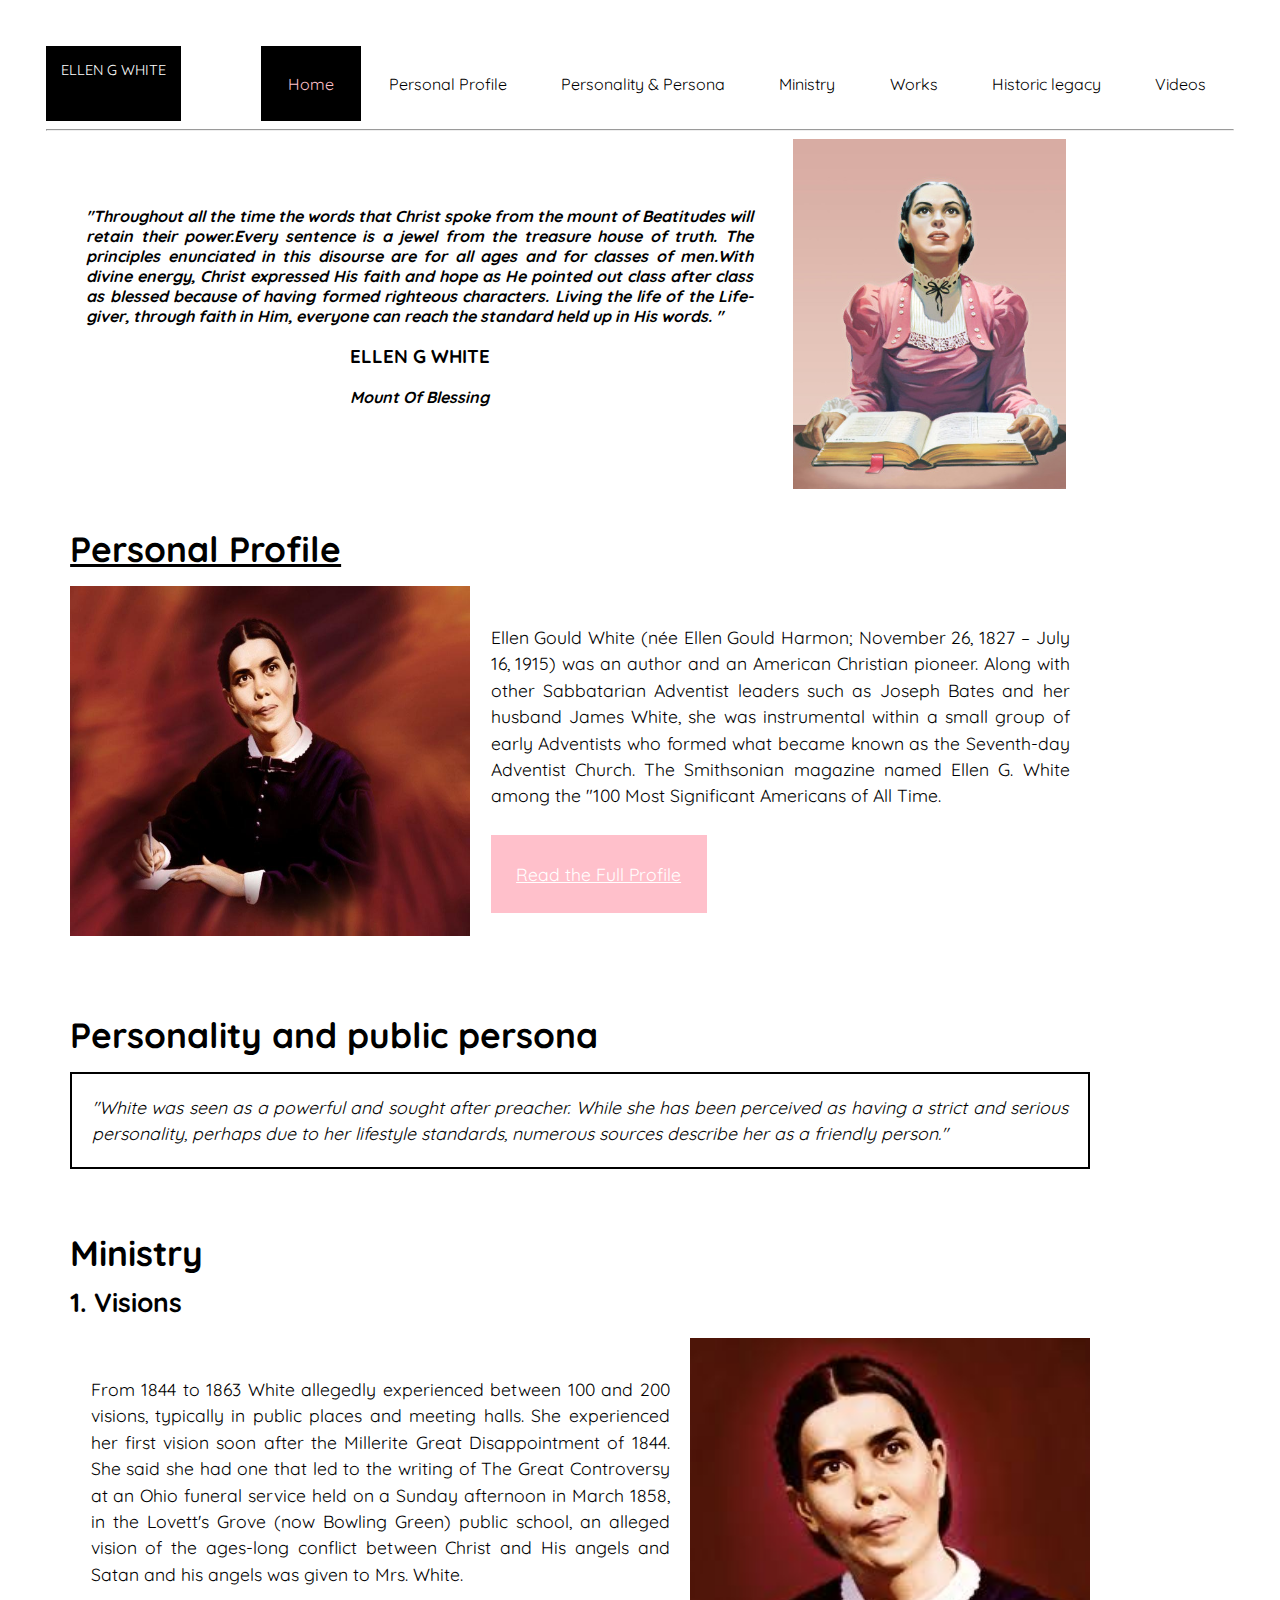
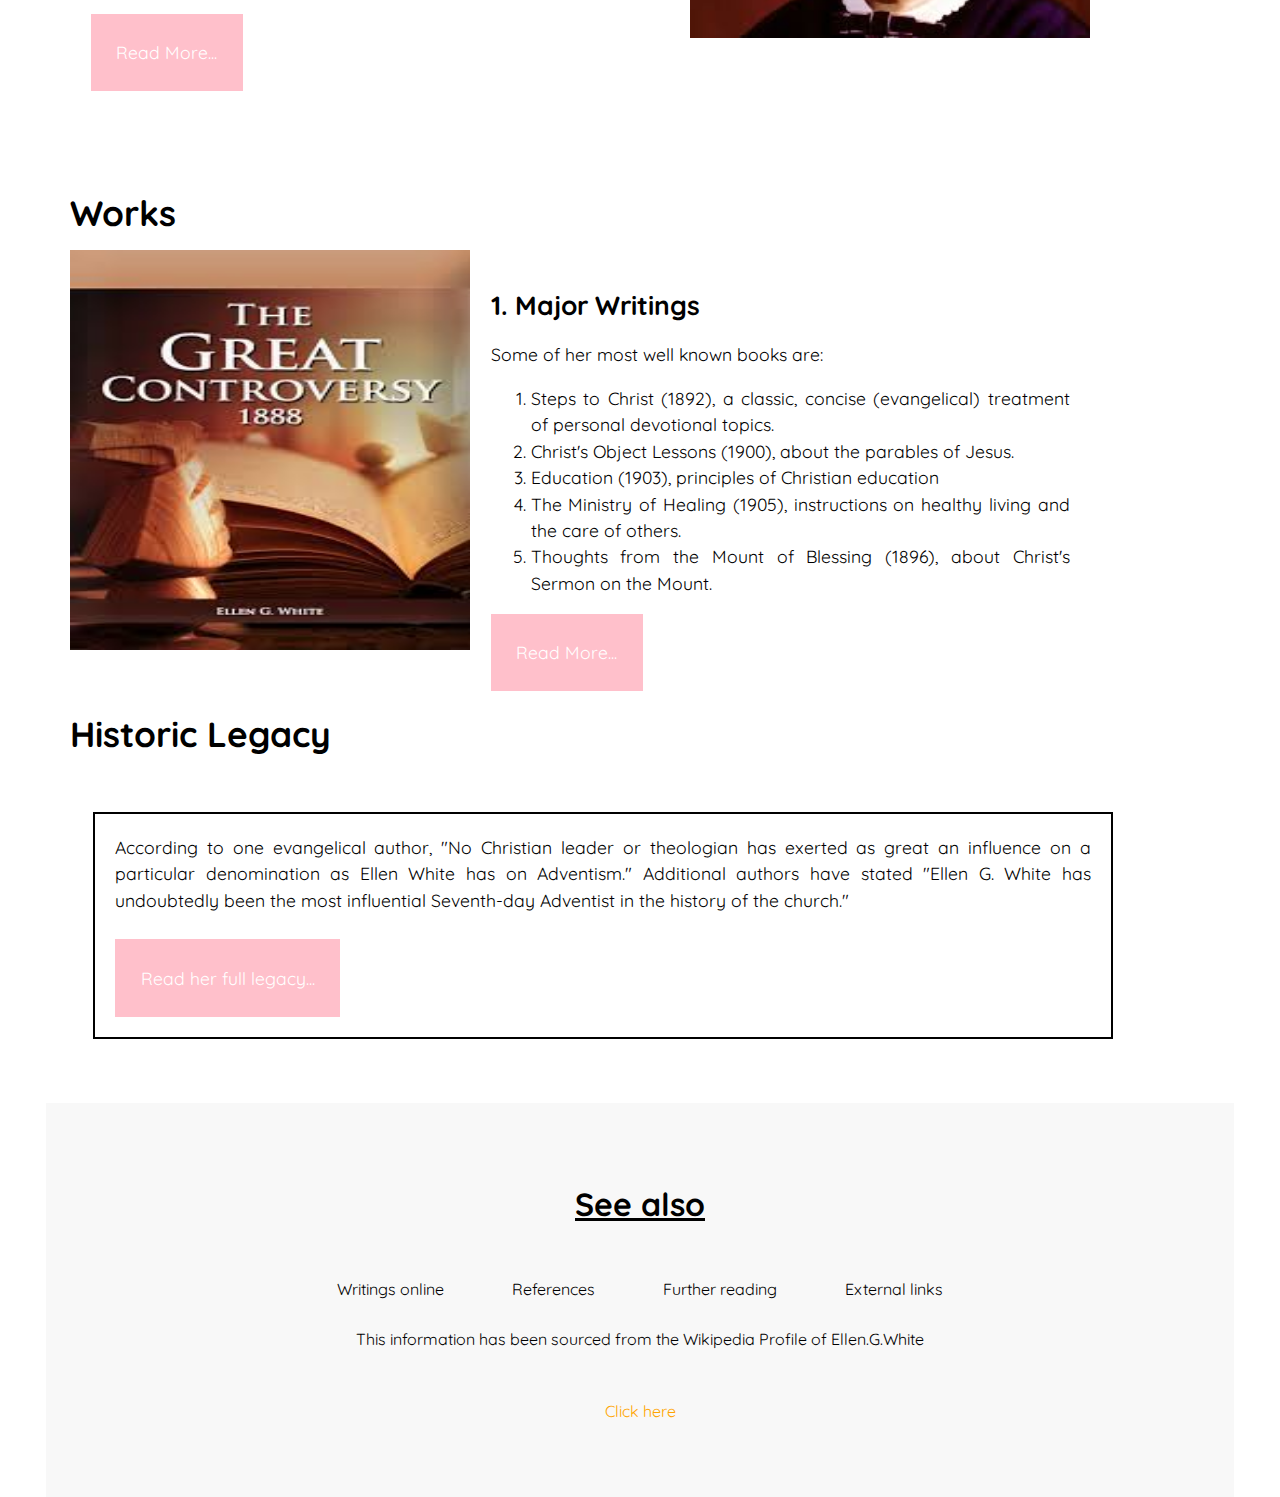
<file: index.html>
<!DOCTYPE html>
<html>
<head>
	<title>Ellen G White</title>
</head>
<meta charset="utf-8">
<link rel="icon" type="image/gif" href="ellen1.jpg">
<link rel="stylesheet" type="text/css" href="style.css">
<link rel="stylesheet" type="text/css" href="style1.css">
<script src="script.js" defer></script>

<body>
	<header class="nav" id="#nav">

	<nav class="navbar">
	<div class="title">ELLEN G WHITE</div>
	<a href="#" class="toggle-button">
		<img class="mec" src="baseline-menu-24px.svg">
	</a>
	<div class="topnav navbar-links">
		<ul>
			
			<li><a href="#nav" class="active">Home</a></li>
			<li><a  href="#profile">Personal Profile</a>
	<li><a href="#persona">Personality & Persona</a></li>
	<li><a href="#ministry">Ministry</a></li>
	<li><a href="#works">Works</a></li>
	<li><a href="#legacy">Historic legacy</a></li>
	<li><a href="videos.html">Videos</a></li>

		</ul>
</div>
</nav>




</header>
<hr>


<section class="top">
	

	<blockquote><i>"Throughout all the time the words that Christ spoke from the mount of Beatitudes will retain their power.Every sentence is a jewel from the treasure house of truth. The principles enunciated in this disourse are for all ages and for classes of men.With divine energy, Christ expressed His faith and hope as He pointed out class after class as blessed because of having formed righteous characters. Living the life of the Life-giver, through faith in Him, everyone can reach the standard held up in His words.  "</i>
		<br>
	<center><h3>ELLEN G WHITE</h3></center>
	<p style="font-size:300;"><center><i>Mount Of Blessing</i></center></p>
</blockquote>

	<img src="ellen8.jpg" width="700px" height="350px">
	
</section> 

	
<div class="container">

	<div id="profile">
		<h1><u>Personal Profile</u></h1>

		<div class="top">
		<img src="ellen1.jpg" width="400px" height="350px" >
		<p class="container">Ellen Gould White (née Ellen Gould Harmon; November 26, 1827 – July 16, 1915) was an author and an American Christian pioneer. Along with other Sabbatarian Adventist leaders such as Joseph Bates and her husband James White, she was instrumental within a small group of early Adventists who formed what became known as the Seventh-day Adventist Church. The Smithsonian magazine named Ellen G. White among the "100 Most Significant Americans of All Time.<br><br>
		<a class="more"href="profile.html"><u>Read the Full Profile</u></a></p>

</div>
</div>
</div>

<div class="container ">
	<div id="persona">
		<h1>Personality and public persona</h1>
		<div class="top">
		
<blockquote class="none"><i>"White was seen as a powerful and sought after preacher. While she has been perceived as having a strict and serious personality, perhaps due to her lifestyle standards, numerous sources describe her as a friendly person."</i></blockquote>


</div>
</div>
</div>

<div class="container">
	<div id="ministry">
		<h1>Ministry</h1>

		
		<h2>1. Visions</h2>
		<div class="top">
		<p class="container">
From 1844 to 1863 White allegedly experienced between 100 and 200 visions, typically in public places and meeting halls. She experienced her first vision soon after the Millerite Great Disappointment of 1844. She said she had one that led to the writing of The Great Controversy at an Ohio funeral service held on a Sunday afternoon in March 1858, in the Lovett's Grove (now Bowling Green) public school, an alleged vision of the ages-long conflict between Christ and His angels and Satan and his angels was given to Mrs. White.<br><br>
<a href="ministry.html" class="more">Read More...</a>
		</p>
<img src="ellen2.jpg" width="400px" height="300px">
</div>
</div>
</div>

<div class="container">
	<div id="works">
		<h1>Works</h1>
		<div class="top">
		<img src="ellen12.jpg" width="400px" height="400px">
		<div class="equal container .none">
		<h2>1. Major Writings</h2>

		<p>
Some of her most well known books are:
</p>
<ol>
	<li>
Steps to Christ (1892), a classic, concise (evangelical) treatment of personal devotional topics.</li>
<li>
Christ's Object Lessons (1900), about the parables of Jesus.</li>
<li>
Education (1903), principles of Christian education</li>
<li>
The Ministry of Healing (1905), instructions on healthy living and the care of others.</li>
<li>
Thoughts from the Mount of Blessing (1896), about Christ's Sermon on the Mount.
</li>
</ol>
<a class="more"href="works.html">Read More...</a>
		</ol>
	</div>

</div>

</div>
</div>


<div class="container">

	<div id="legacy">
		<h1>Historic Legacy</h1>
		<div class="top container">
		
		<p class="equal none1">According to one evangelical author, "No Christian leader or theologian has exerted as great an influence on a particular denomination as Ellen White has on Adventism." Additional authors have stated "Ellen G. White has undoubtedly been the most influential Seventh-day Adventist in the history of the church."<br><br>
			<a class="more" href="legacy.html">Read her full legacy...</a>
		</p>
		
</div>
</div>
</div>

<div class="last">
<footer>
	
	<h1><u>See also</u></h1>
	<br>
	<nav>
	<div class="zela">
		<a href="#">Writings online</a>
	<a href="#">References</a>
	<a href="#">Further reading</a>
	<a href="#">External links</a>


</nav>

</footer>
<p><center>This information has been sourced from the Wikipedia Profile of Ellen.G.White</center></p><br>
<p><a class="won" href="https://en.wikipedia.org/wiki/Ellen_G._White">Click here</a> </p>
</div>

</body>
</html>
</file>
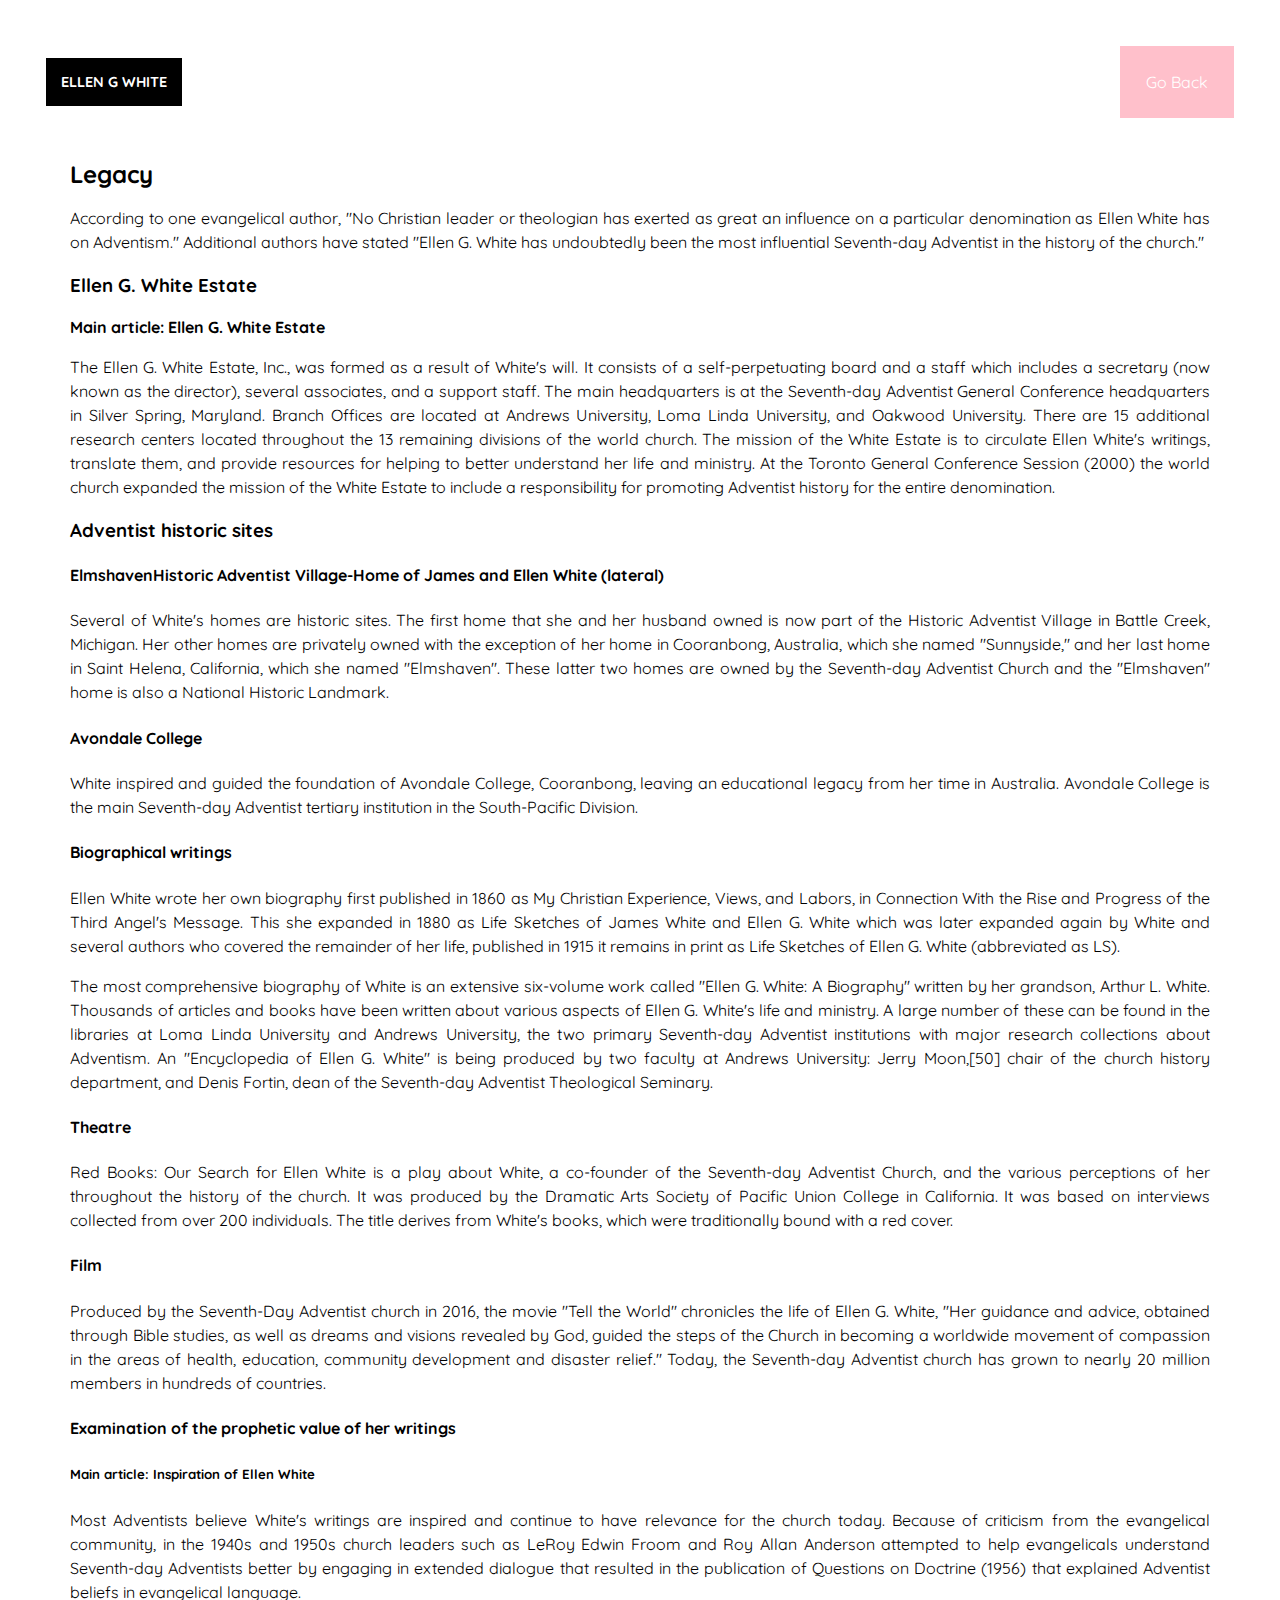
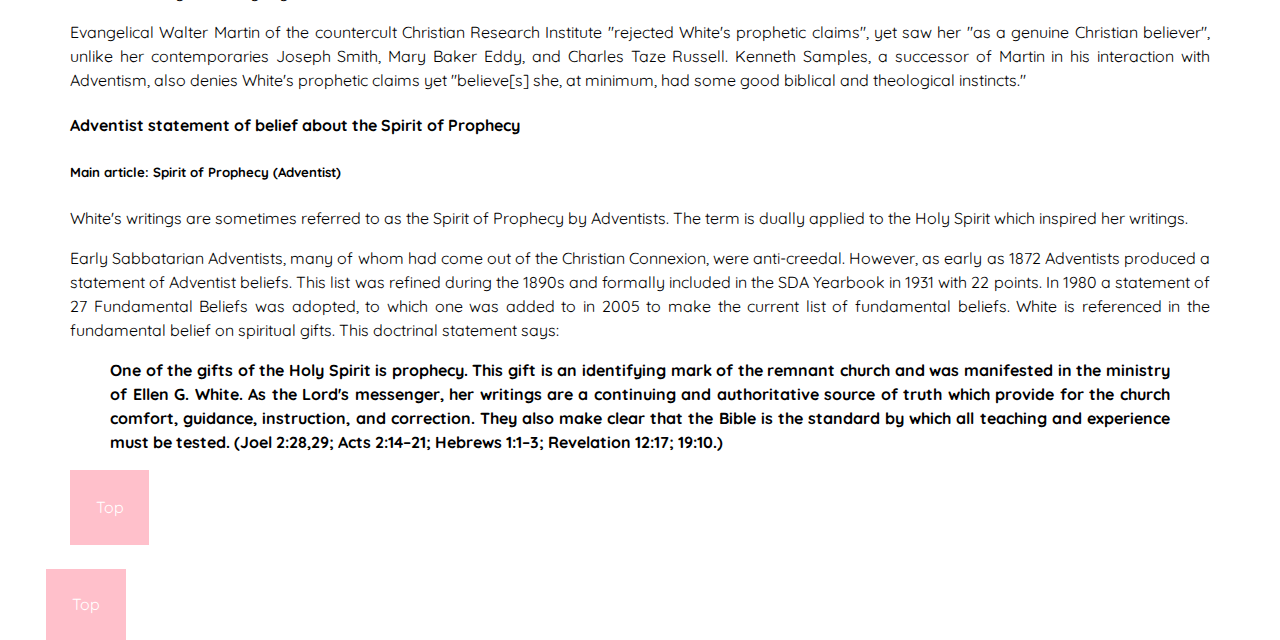
<file: legacy.html>
<!DOCTYPE html>
<html>
<head>
	<title>Ellen G White</title>
</head>
<meta charset="utf-8">
<link rel="icon" type="image/gif" href="ellen1.jpg">
<link rel="stylesheet" type="text/css" href="style.css">
<link rel="stylesheet" type="text/css" href="https://material.io/tools/color/#!/?view.left=0&view.right=1&primary.color=0000ff&secondary.color=a300ff">
<body>

	<div class="heads">
	<h2 class="title" >ELLEN G WHITE</h2>
		<a class="more" href="index.html">Go Back</a>
	
</div>

		<div class="prof">
<h2 >
Legacy</h2>


<p>According to one evangelical author, "No Christian leader or theologian has exerted as great an influence on a particular denomination as Ellen White has on Adventism." Additional authors have stated "Ellen G. White has undoubtedly been the most influential Seventh-day Adventist in the history of the church."</p>

<h3>Ellen G. White Estate</h3>
<b>Main article: Ellen G. White Estate</b>
<p>The Ellen G. White Estate, Inc., was formed as a result of White's will. It consists of a self-perpetuating board and a staff which includes a secretary (now known as the director), several associates, and a support staff. The main headquarters is at the Seventh-day Adventist General Conference headquarters in Silver Spring, Maryland. Branch Offices are located at Andrews University, Loma Linda University, and Oakwood University. There are 15 additional research centers located throughout the 13 remaining divisions of the world church. The mission of the White Estate is to circulate Ellen White's writings, translate them, and provide resources for helping to better understand her life and ministry. At the Toronto General Conference Session (2000) the world church expanded the mission of the White Estate to include a responsibility for promoting Adventist history for the entire denomination.</p>

<h3>Adventist historic sites</h3>
<p>
<h4>ElmshavenHistoric Adventist Village-Home of James and Ellen White (lateral)</h4>
Several of White's homes are historic sites. The first home that she and her husband owned is now part of the Historic Adventist Village in Battle Creek, Michigan. Her other homes are privately owned with the exception of her home in Cooranbong, Australia, which she named "Sunnyside," and her last home in Saint Helena, California, which she named "Elmshaven". These latter two homes are owned by the Seventh-day Adventist Church and the "Elmshaven" home is also a National Historic Landmark.</p>

<h4>Avondale College</h4>
<p>White inspired and guided the foundation of Avondale College, Cooranbong, leaving an educational legacy from her time in Australia. Avondale College is the main Seventh-day Adventist tertiary institution in the South-Pacific Division.</p>

<h4>Biographical writings</h4>
<p>Ellen White wrote her own biography first published in 1860 as My Christian Experience, Views, and Labors, in Connection With the Rise and Progress of the Third Angel's Message. This she expanded in 1880 as Life Sketches of James White and Ellen G. White which was later expanded again by White and several authors who covered the remainder of her life, published in 1915 it remains in print as Life Sketches of Ellen G. White (abbreviated as LS).</p>

<p>The most comprehensive biography of White is an extensive six-volume work called "Ellen G. White: A Biography" written by her grandson, Arthur L. White. Thousands of articles and books have been written about various aspects of Ellen G. White's life and ministry. A large number of these can be found in the libraries at Loma Linda University and Andrews University, the two primary Seventh-day Adventist institutions with major research collections about Adventism. An "Encyclopedia of Ellen G. White" is being produced by two faculty at Andrews University: Jerry Moon,[50] chair of the church history department, and Denis Fortin, dean of the Seventh-day Adventist Theological Seminary.</p>

<h4>Theatre</h4>
<p>Red Books: Our Search for Ellen White is a play about White, a co-founder of the Seventh-day Adventist Church, and the various perceptions of her throughout the history of the church. It was produced by the Dramatic Arts Society of Pacific Union College in California. It was based on interviews collected from over 200 individuals. The title derives from White's books, which were traditionally bound with a red cover.</p>

<h4>Film</h4>
<p>Produced by the Seventh-Day Adventist church in 2016, the movie "Tell the World" chronicles the life of Ellen G. White, "Her guidance and advice, obtained through Bible studies, as well as dreams and visions revealed by God, guided the steps of the Church in becoming a worldwide movement of compassion in the areas of health, education, community development and disaster relief." Today, the Seventh-day Adventist church has grown to nearly 20 million members in hundreds of countries.</p>

<h4>Examination of the prophetic value of her writings</h4>
<h5>Main article: Inspiration of Ellen White</h5>
<p>Most Adventists believe White's writings are inspired and continue to have relevance for the church today. Because of criticism from the evangelical community, in the 1940s and 1950s church leaders such as LeRoy Edwin Froom and Roy Allan Anderson attempted to help evangelicals understand Seventh-day Adventists better by engaging in extended dialogue that resulted in the publication of Questions on Doctrine (1956) that explained Adventist beliefs in evangelical language.</p>

<p>Evangelical Walter Martin of the countercult Christian Research Institute "rejected White's prophetic claims", yet saw her "as a genuine Christian believer", unlike her contemporaries Joseph Smith, Mary Baker Eddy, and Charles Taze Russell. Kenneth Samples, a successor of Martin in his interaction with Adventism, also denies White's prophetic claims yet "believe[s] she, at minimum, had some good biblical and theological instincts."</p>

<h4>Adventist statement of belief about the Spirit of Prophecy</h4>
<h5>Main article: Spirit of Prophecy (Adventist)</h5>
<p>White's writings are sometimes referred to as the Spirit of Prophecy by Adventists. The term is dually applied to the Holy Spirit which inspired her writings.</p>

<p>Early Sabbatarian Adventists, many of whom had come out of the Christian Connexion, were anti-creedal. However, as early as 1872 Adventists produced a statement of Adventist beliefs. This list was refined during the 1890s and formally included in the SDA Yearbook in 1931 with 22 points. In 1980 a statement of 27 Fundamental Beliefs was adopted, to which one was added to in 2005 to make the current list of fundamental beliefs. White is referenced in the fundamental belief on spiritual gifts. This doctrinal statement says:</p>

<blockquote class="one">
One of the gifts of the Holy Spirit is prophecy. This gift is an identifying mark of the remnant church and was manifested in the ministry of Ellen G. White. As the Lord's messenger, her writings are a continuing and authoritative source of truth which provide for the church comfort, guidance, instruction, and correction. They also make clear that the Bible is the standard by which all teaching and experience must be tested. (Joel 2:28,29; Acts 2:14–21; Hebrews 1:1–3; Revelation 12:17; 19:10.)</blockquote>
</p>
<a class="more" href="legacy.html">Top</a>
</div>
<a class="more" href="legacy.html">Top</a>

</body>
</html>
</file>
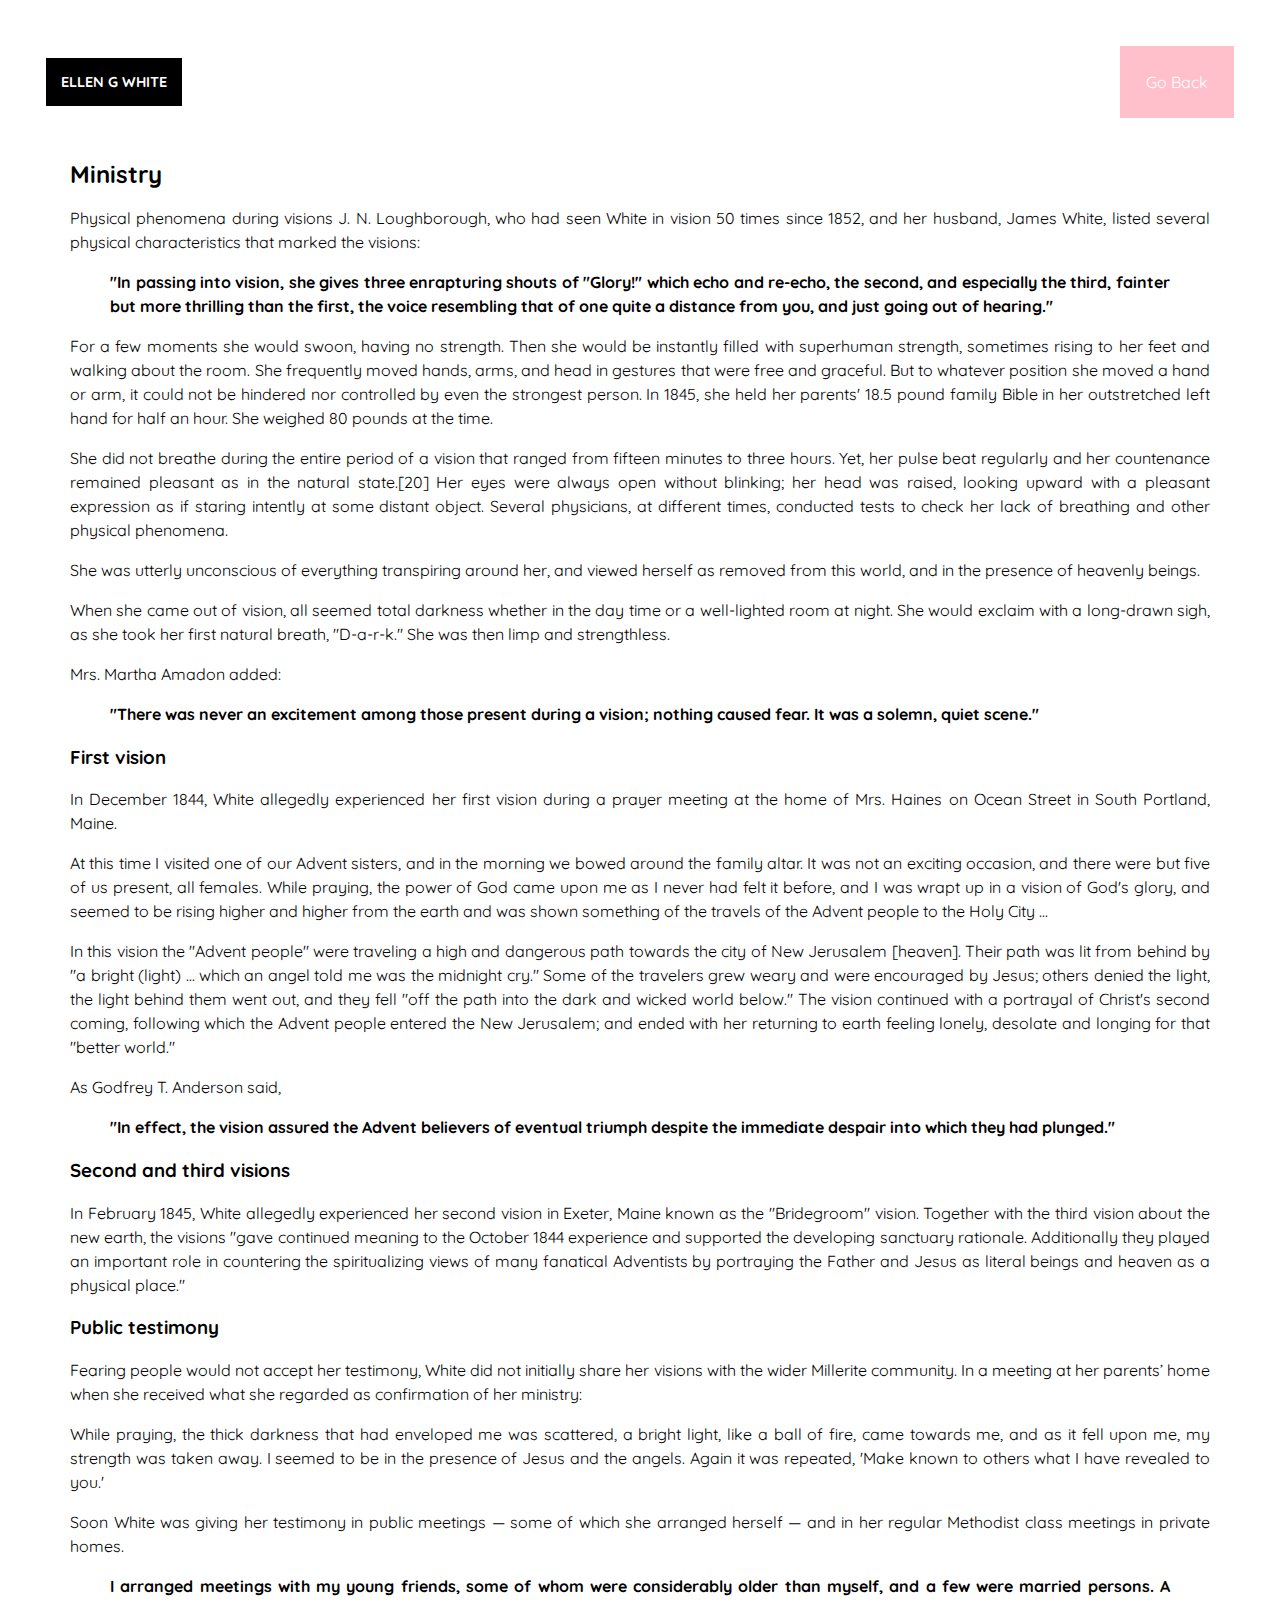
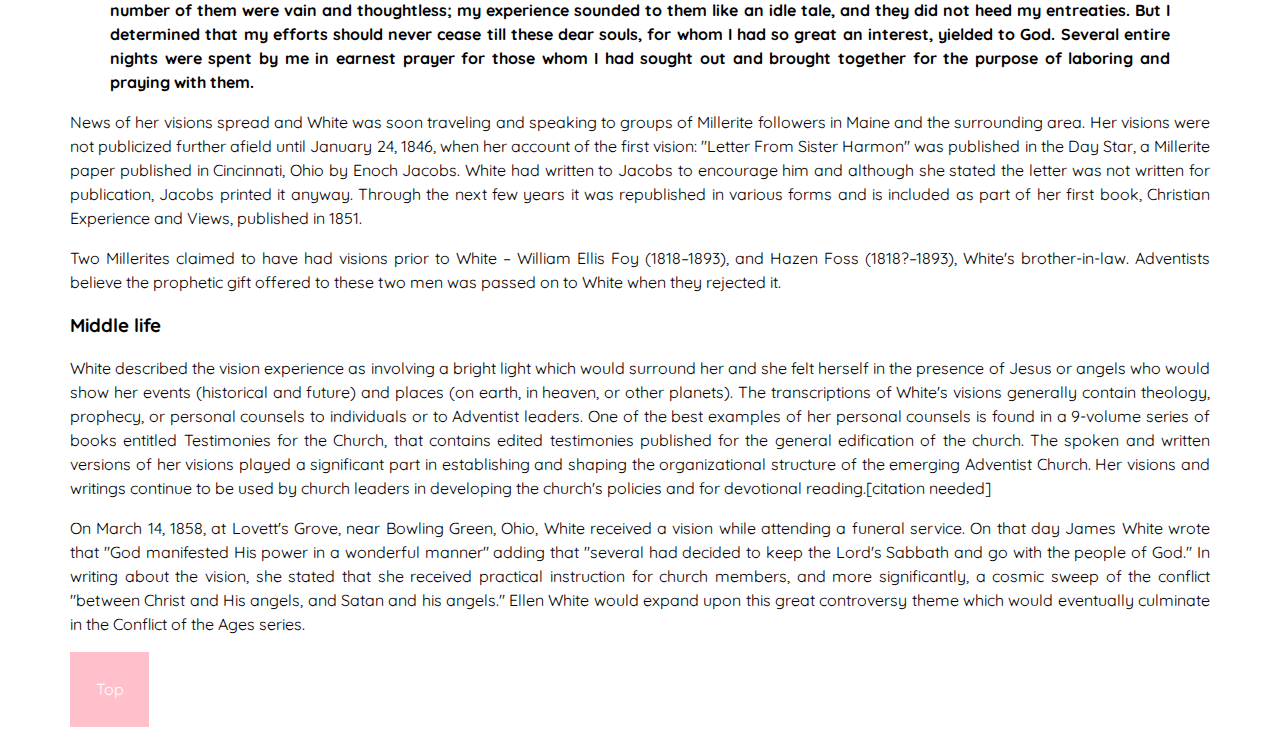
<file: ministry.html>
<!DOCTYPE html>
<html>
<head>
	<title>Ellen G White</title>
</head>
<meta charset="utf-8">
<link rel="icon" type="image/gif" href="ellen1.jpg">
<link rel="stylesheet" type="text/css" href="style.css">
<link rel="stylesheet" type="text/css" href="https://material.io/tools/color/#!/?view.left=0&view.right=1&primary.color=0000ff&secondary.color=a300ff">
<body>

	<div class="heads">
	<h2 class="title">ELLEN G WHITE</h2>
		<a class="more" href="index.html">Go Back</a>
	
</div>

		<div class="prof">
<h2 >
Ministry</h2>
<p>Physical phenomena during visions
J. N. Loughborough, who had seen White in vision 50 times since 1852, and her husband, James White, listed several physical characteristics that marked the visions:</p>
<blockquote class="one">
"In passing into vision, she gives three enrapturing shouts of "Glory!" which echo and re-echo, the second, and especially the third, fainter but more thrilling than the first, the voice resembling that of one quite a distance from you, and just going out of hearing."
</blockquote>
<p>
For a few moments she would swoon, having no strength. Then she would be instantly filled with superhuman strength, sometimes rising to her feet and walking about the room. She frequently moved hands, arms, and head in gestures that were free and graceful. But to whatever position she moved a hand or arm, it could not be hindered nor controlled by even the strongest person. In 1845, she held her parents' 18.5 pound family Bible in her outstretched left hand for half an hour. She weighed 80 pounds at the time.</p>
<p>
She did not breathe during the entire period of a vision that ranged from fifteen minutes to three hours. Yet, her pulse beat regularly and her countenance remained pleasant as in the natural state.[20]
Her eyes were always open without blinking; her head was raised, looking upward with a pleasant expression as if staring intently at some distant object. Several physicians, at different times, conducted tests to check her lack of breathing and other physical phenomena.</p>
<p>
She was utterly unconscious of everything transpiring around her, and viewed herself as removed from this world, and in the presence of heavenly beings.</p>
<p>When she came out of vision, all seemed total darkness whether in the day time or a well-lighted room at night. She would exclaim with a long-drawn sigh, as she took her first natural breath, "D-a-r-k." She was then limp and strengthless.</p>
<p>
Mrs. Martha Amadon added:<blockquote class="one"> "There was never an excitement among those present during a vision; nothing caused fear. It was a solemn, quiet scene."</blockquote></p>

<h3>First vision</h3>
<p>
In December 1844, White allegedly experienced her first vision during a prayer meeting at the home of Mrs. Haines on Ocean Street in South Portland, Maine.</p>
<p>
At this time I visited one of our Advent sisters, and in the morning we bowed around the family altar. It was not an exciting occasion, and there were but five of us present, all females. While praying, the power of God came upon me as I never had felt it before, and I was wrapt up in a vision of God's glory, and seemed to be rising higher and higher from the earth and was shown something of the travels of the Advent people to the Holy City ...</p>
<p>
In this vision the "Advent people" were traveling a high and dangerous path towards the city of New Jerusalem [heaven]. Their path was lit from behind by "a bright (light) ... which an angel told me was the midnight cry." Some of the travelers grew weary and were encouraged by Jesus; others denied the light, the light behind them went out, and they fell "off the path into the dark and wicked world below." The vision continued with a portrayal of Christ's second coming, following which the Advent people entered the New Jerusalem; and ended with her returning to earth feeling lonely, desolate and longing for that "better world."</p>

<p>As Godfrey T. Anderson said,<blockquote class="one"> "In effect, the vision assured the Advent believers of eventual triumph despite the immediate despair into which they had plunged."</blockquote></p>

<h3>Second and third visions</h3>
<p>
In February 1845, White allegedly experienced her second vision in Exeter, Maine known as the "Bridegroom" vision. Together with the third vision about the new earth, the visions "gave continued meaning to the October 1844 experience and supported the developing sanctuary rationale. Additionally they played an important role in countering the spiritualizing views of many fanatical Adventists by portraying the Father and Jesus as literal beings and heaven as a physical place."</p>

<h3>Public testimony</h3>
<p>Fearing people would not accept her testimony, White did not initially share her visions with the wider Millerite community. In a meeting at her parents’ home when she received what she regarded as confirmation of her ministry:</p>

<p>While praying, the thick darkness that had enveloped me was scattered, a bright light, like a ball of fire, came towards me, and as it fell upon me, my strength was taken away. I seemed to be in the presence of Jesus and the angels. Again it was repeated, 'Make known to others what I have revealed to you.'</p>

<p>Soon White was giving her testimony in public meetings — some of which she arranged herself — and in her regular Methodist class meetings in private homes.</p>

<blockquote class="one">I arranged meetings with my young friends, some of whom were considerably older than myself, and a few were married persons. A number of them were vain and thoughtless; my experience sounded to them like an idle tale, and they did not heed my entreaties. But I determined that my efforts should never cease till these dear souls, for whom I had so great an interest, yielded to God. Several entire nights were spent by me in earnest prayer for those whom I had sought out and brought together for the purpose of laboring and praying with them.</blockquote>
<p>
News of her visions spread and White was soon traveling and speaking to groups of Millerite followers in Maine and the surrounding area. Her visions were not publicized further afield until January 24, 1846, when her account of the first vision: "Letter From Sister Harmon" was published in the Day Star, a Millerite paper published in Cincinnati, Ohio by Enoch Jacobs. White had written to Jacobs to encourage him and although she stated the letter was not written for publication, Jacobs printed it anyway. Through the next few years it was republished in various forms and is included as part of her first book, Christian Experience and Views, published in 1851.</p>

<p>Two Millerites claimed to have had visions prior to White – William Ellis Foy (1818–1893), and Hazen Foss (1818?–1893), White's brother-in-law. Adventists believe the prophetic gift offered to these two men was passed on to White when they rejected it.</p>

<h3>Middle life</h3>
<p>
White described the vision experience as involving a bright light which would surround her and she felt herself in the presence of Jesus or angels who would show her events (historical and future) and places (on earth, in heaven, or other planets). The transcriptions of White's visions generally contain theology, prophecy, or personal counsels to individuals or to Adventist leaders. One of the best examples of her personal counsels is found in a 9-volume series of books entitled Testimonies for the Church, that contains edited testimonies published for the general edification of the church. The spoken and written versions of her visions played a significant part in establishing and shaping the organizational structure of the emerging Adventist Church. Her visions and writings continue to be used by church leaders in developing the church's policies and for devotional reading.[citation needed]</p>
<p>
On March 14, 1858, at Lovett's Grove, near Bowling Green, Ohio, White received a vision while attending a funeral service. On that day James White wrote that "God manifested His power in a wonderful manner" adding that "several had decided to keep the Lord's Sabbath and go with the people of God." In writing about the vision, she stated that she received practical instruction for church members, and more significantly, a cosmic sweep of the conflict "between Christ and His angels, and Satan and his angels." Ellen White would expand upon this great controversy theme which would eventually culminate in the Conflict of the Ages series.</p>
<a class="more" href="ministry.html">Top</a>


</div>

</body>
</html>
</file>
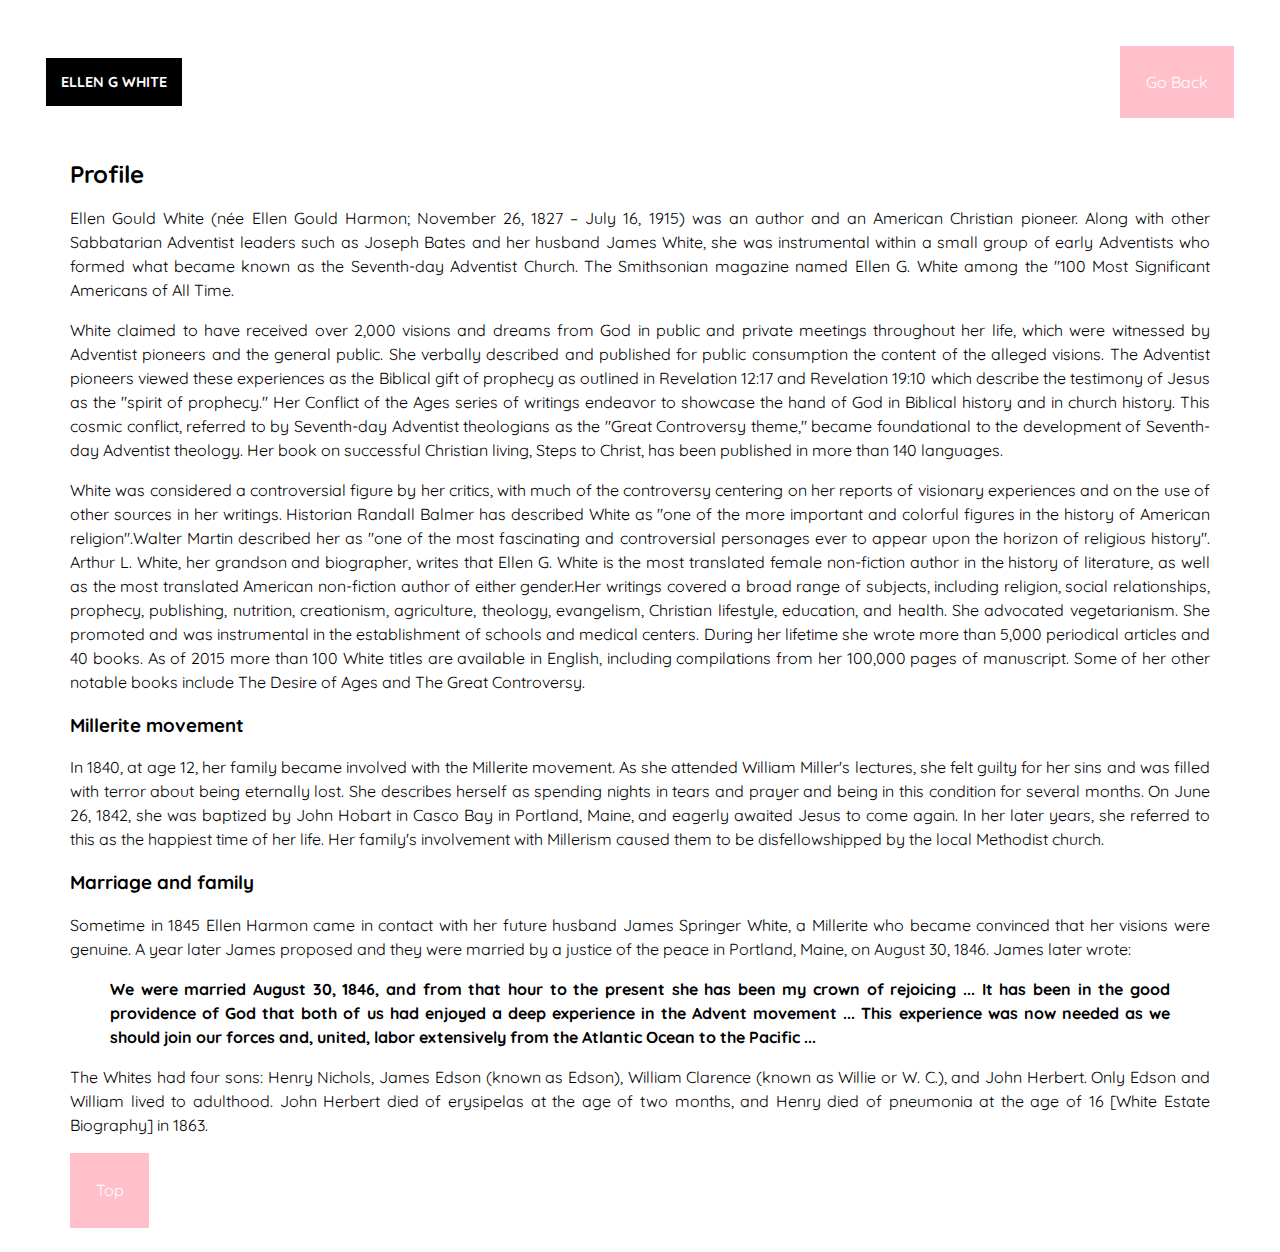
<file: profile.html>
<!DOCTYPE html>
<html>
<head>
	<title>Ellen G White</title>
</head>
<meta charset="utf-8">
<link rel="icon" type="image/gif" href="ellen1.jpg">
<link rel="stylesheet" type="text/css" href="style.css">
<link rel="stylesheet" type="text/css" href="https://material.io/tools/color/#!/?view.left=0&view.right=1&primary.color=0000ff&secondary.color=a300ff">
<body>

	<div class="heads">
	<h2 class="title">ELLEN G WHITE</h2>
		<a class="more" href="index.html">Go Back</a>
	
</div>

		<div class="prof">
<h2 >
Profile</h2>


<p>Ellen Gould White (née Ellen Gould Harmon; November 26, 1827 – July 16, 1915) was an author and an American Christian pioneer. Along with other Sabbatarian Adventist leaders such as Joseph Bates and her husband James White, she was instrumental within a small group of early Adventists who formed what became known as the Seventh-day Adventist Church. The Smithsonian magazine named Ellen G. White among the "100 Most Significant Americans of All Time.</p>
<p>White claimed to have received over 2,000 visions and dreams from God in public and private meetings throughout her life, which were witnessed by Adventist pioneers and the general public. She verbally described and published for public consumption the content of the alleged visions. The Adventist pioneers viewed these experiences as the Biblical gift of prophecy as outlined in Revelation 12:17 and Revelation 19:10 which describe the testimony of Jesus as the "spirit of prophecy." Her Conflict of the Ages series of writings endeavor to showcase the hand of God in Biblical history and in church history. This cosmic conflict, referred to by Seventh-day Adventist theologians as the "Great Controversy theme," became foundational to the development of Seventh-day Adventist theology. Her book on successful Christian living, Steps to Christ, has been published in more than 140 languages.</p>
<p>
White was considered a controversial figure by her critics, with much of the controversy centering on her reports of visionary experiences and on the use of other sources in her writings. Historian Randall Balmer has described White as "one of the more important and colorful figures in the history of American religion".Walter Martin described her as "one of the most fascinating and controversial personages ever to appear upon the horizon of religious history". Arthur L. White, her grandson and biographer, writes that Ellen G. White is the most translated female non-fiction author in the history of literature, as well as the most translated American non-fiction author of either gender.Her writings covered a broad range of subjects, including religion, social relationships, prophecy, publishing, nutrition, creationism, agriculture, theology, evangelism, Christian lifestyle, education, and health. She advocated vegetarianism. She promoted and was instrumental in the establishment of schools and medical centers. During her lifetime she wrote more than 5,000 periodical articles and 40 books. As of 2015 more than 100 White titles are available in English, including compilations from her 100,000 pages of manuscript. Some of her other notable books include The Desire of Ages and The Great Controversy.</p>
<h3>Millerite movement</h3>
<p>
In 1840, at age 12, her family became involved with the Millerite movement. As she attended William Miller's lectures, she felt guilty for her sins and was filled with terror about being eternally lost. She describes herself as spending nights in tears and prayer and being in this condition for several months. On June 26, 1842, she was baptized by John Hobart in Casco Bay in Portland, Maine, and eagerly awaited Jesus to come again. In her later years, she referred to this as the happiest time of her life. Her family's involvement with Millerism caused them to be disfellowshipped by the local Methodist church.</p>

<h3>Marriage and family</h3>
<p>
Sometime in 1845 Ellen Harmon came in contact with her future husband James Springer White, a Millerite who became convinced that her visions were genuine. A year later James proposed and they were married by a justice of the peace in Portland, Maine, on August 30, 1846. James later wrote:
<blockquote class="one">
We were married August 30, 1846, and from that hour to the present she has been my crown of rejoicing ... It has been in the good providence of God that both of us had enjoyed a deep experience in the Advent movement ... This experience was now needed as we should join our forces and, united, labor extensively from the Atlantic Ocean to the Pacific ...</blockquote>
</p>
<p>
The Whites had four sons: Henry Nichols, James Edson (known as Edson), William Clarence (known as Willie or W. C.), and John Herbert. Only Edson and William lived to adulthood. John Herbert died of erysipelas at the age of two months, and Henry died of pneumonia at the age of 16 [White Estate Biography] in 1863.
</p>

<a class="more" href="ministry.html">Top</a>
</div>


</body>
</html>
</file>
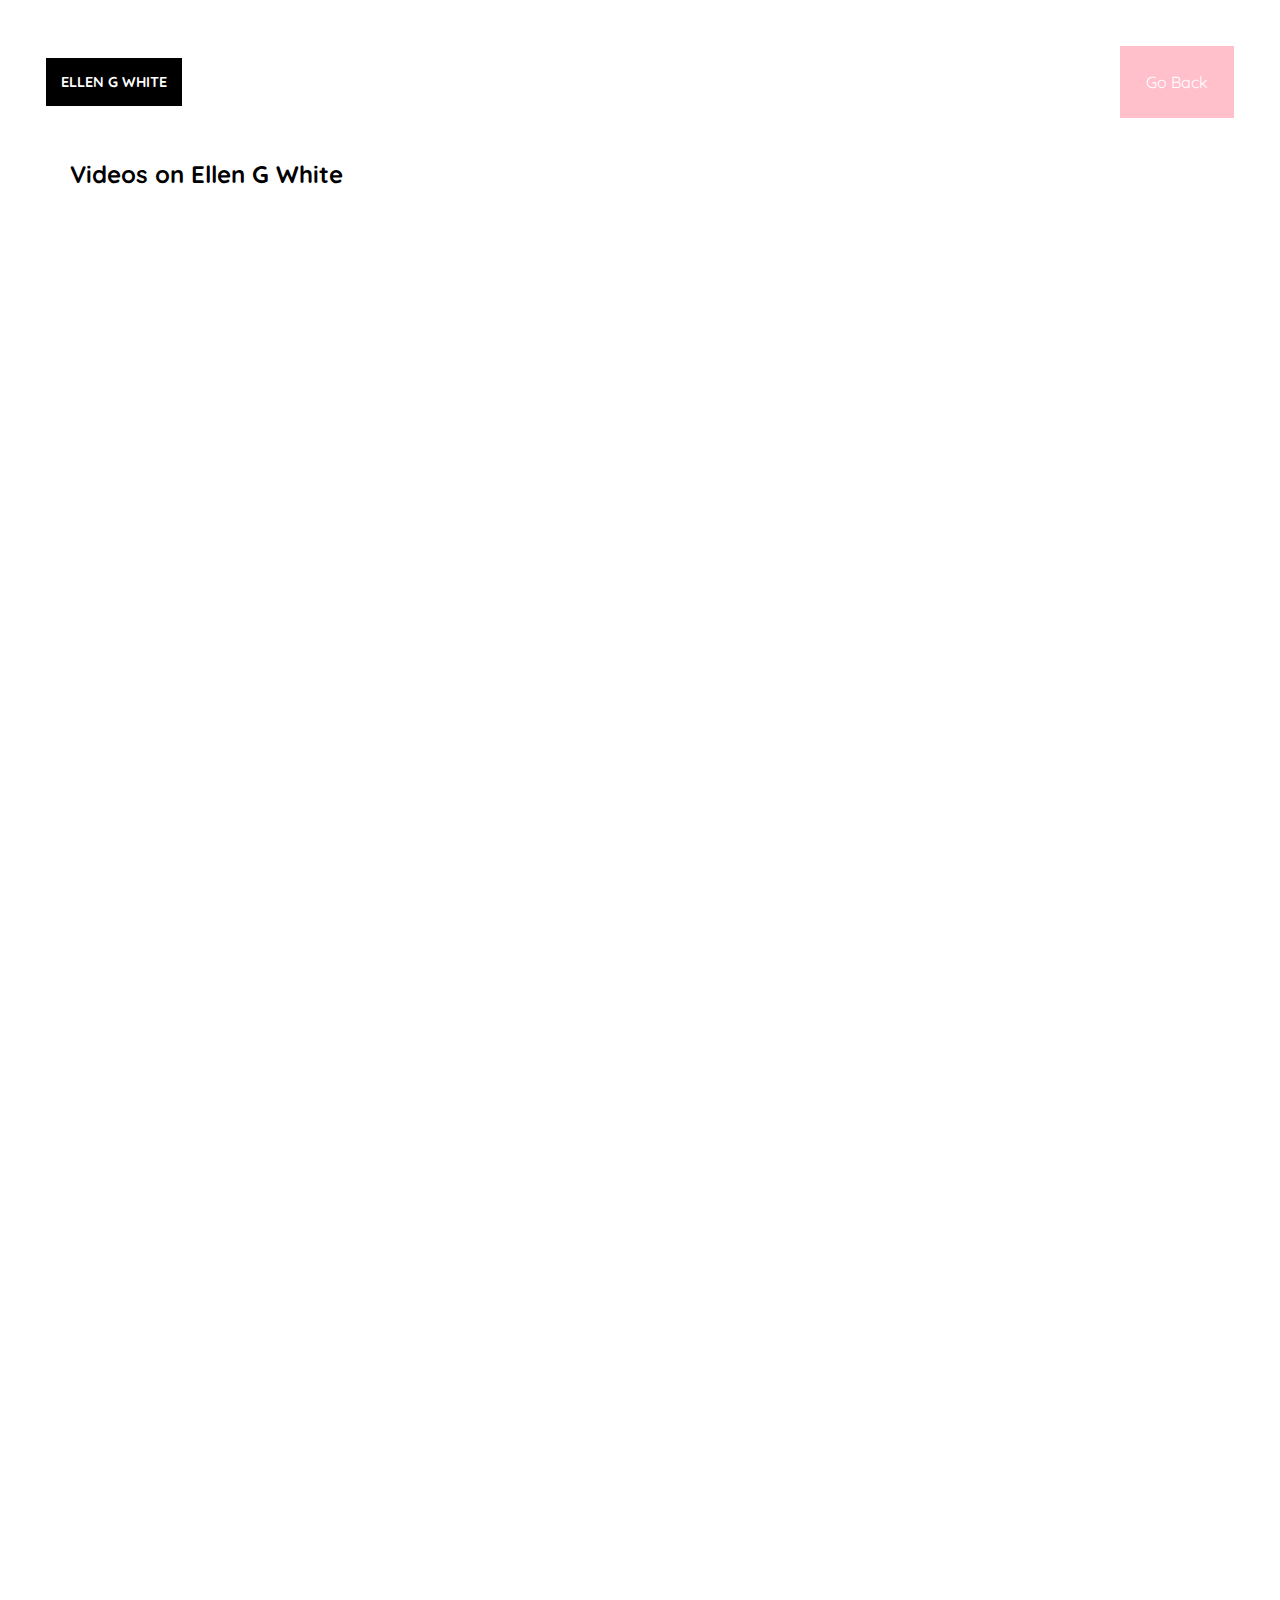
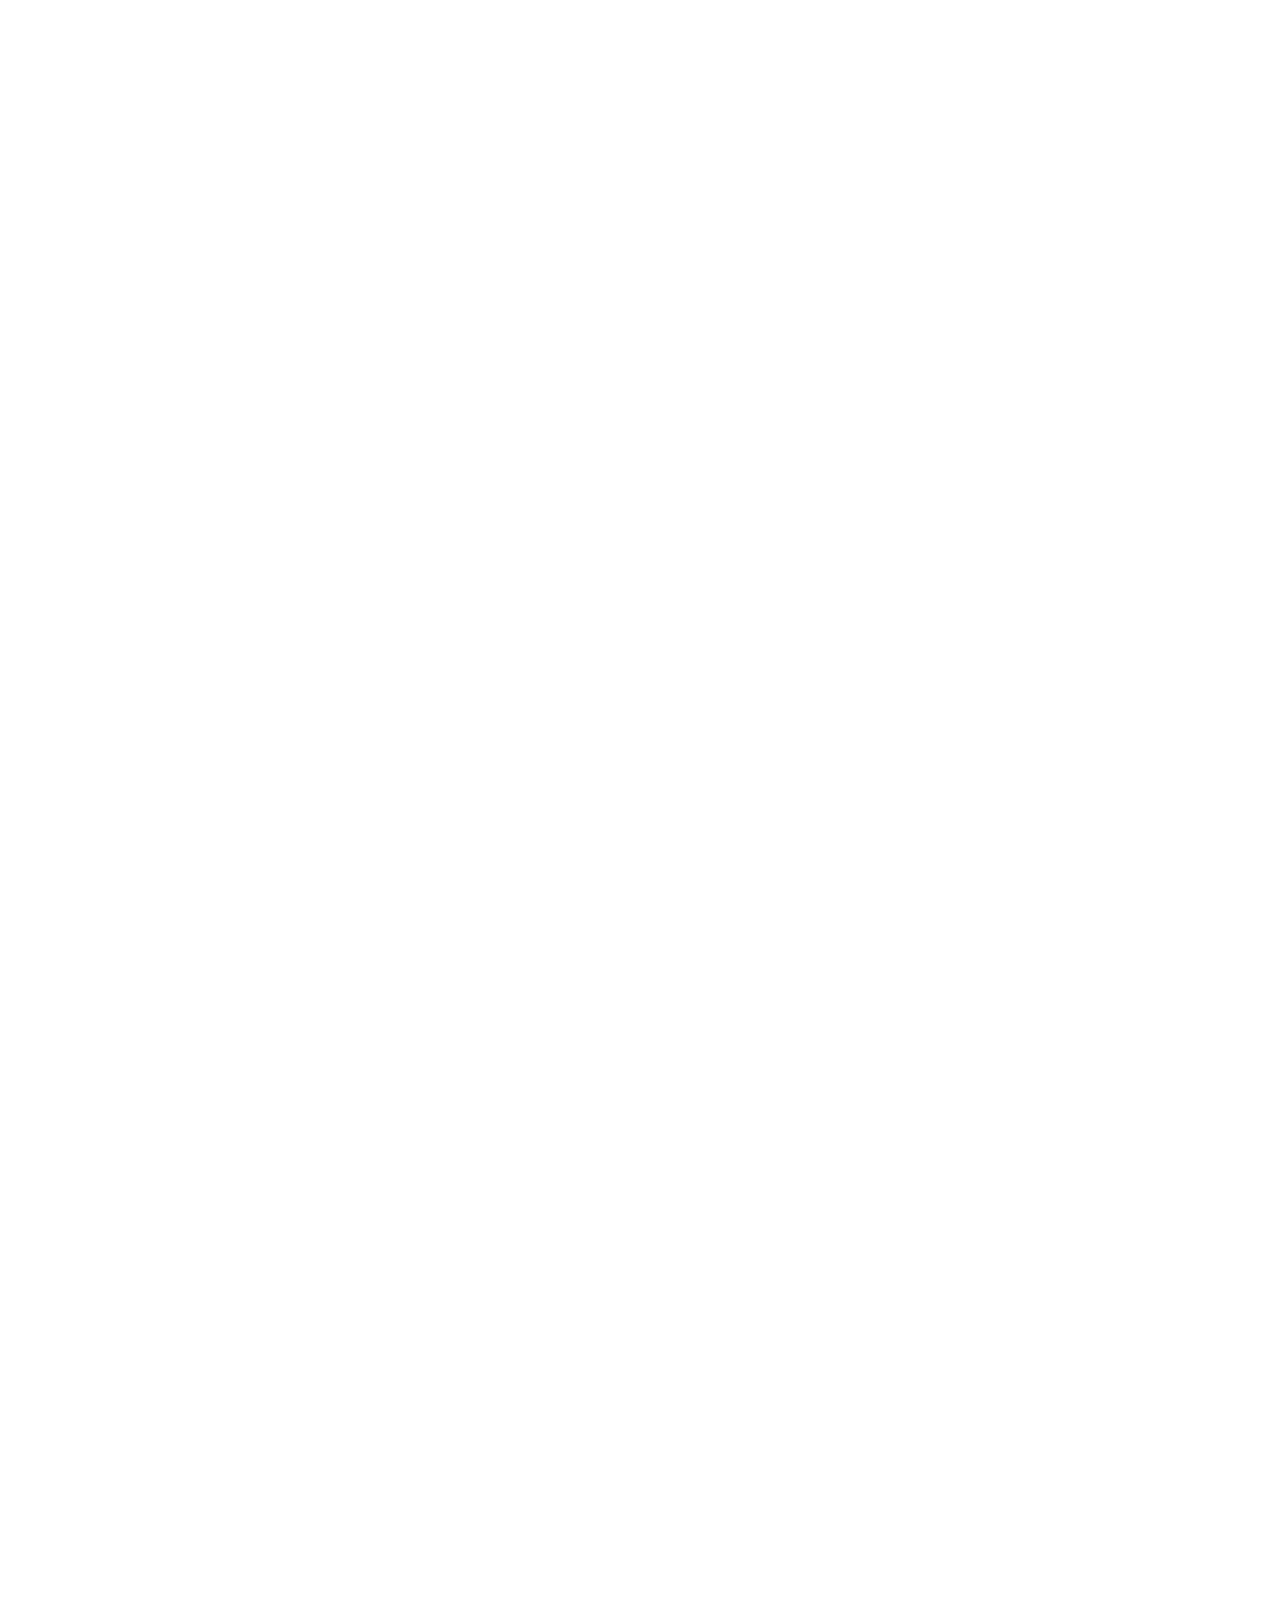
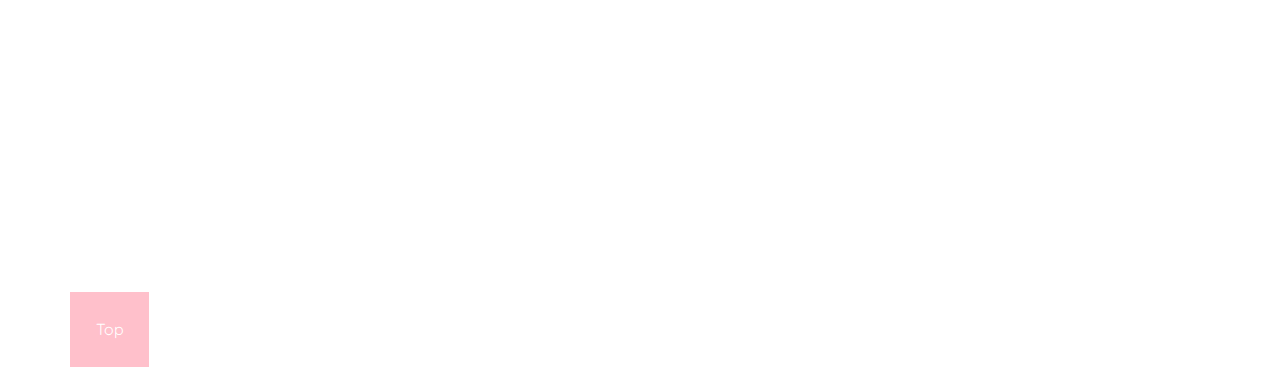
<file: videos.html>
<!DOCTYPE html>
<html>
<head>
	<title>Ellen G White</title>
</head>
<meta charset="utf-8">
<link rel="icon" type="image/gif" href="ellen1.jpg">
<link rel="stylesheet" type="text/css" href="style.css">
<link rel="stylesheet" type="text/css" href="https://material.io/tools/color/#!/?view.left=0&view.right=1&primary.color=0000ff&secondary.color=a300ff">
<body>

	<div class="heads">
	<h2 class="title">ELLEN G WHITE</h2>
		<a class="more" href="index.html">Go Back</a>
	
</div>

		<div class="prof">
<h2 >
Videos on Ellen G White</h2>
<div class="gallery">
	<iframe width="840" height="473" src="https://www.youtube.com/embed/Qgf3kR6ry04" frameborder="0" allow="accelerometer; autoplay; encrypted-media; gyroscope; picture-in-picture" allowfullscreen></iframe>
<iframe width="840" height="473" src="https://www.youtube.com/embed/uoyJQU0loNs" frameborder="0" allow="accelerometer; autoplay; encrypted-media; gyroscope; picture-in-picture" allowfullscreen></iframe>
<iframe width="840" height="473" src="https://www.youtube.com/embed/nH2r0J5VbL4" frameborder="0" allow="accelerometer; autoplay; encrypted-media; gyroscope; picture-in-picture" allowfullscreen></iframe>
<iframe width="840" height="473" src="https://www.youtube.com/embed/MmK2kAc0k0U" frameborder="0" allow="accelerometer; autoplay; encrypted-media; gyroscope; picture-in-picture" allowfullscreen></iframe>
<iframe width="840" height="473" src="https://www.youtube.com/embed/AcIJ25TT2PY" frameborder="0" allow="accelerometer; autoplay; encrypted-media; gyroscope; picture-in-picture" allowfullscreen></iframe>
<iframe width="840" height="473" src="https://www.youtube.com/embed/EaNt5xz63w8" frameborder="0" allow="accelerometer; autoplay; encrypted-media; gyroscope; picture-in-picture" allowfullscreen></iframe>


</div>

<a class="more" href="videos.html">Top</a>
</body>
</html>
</file>
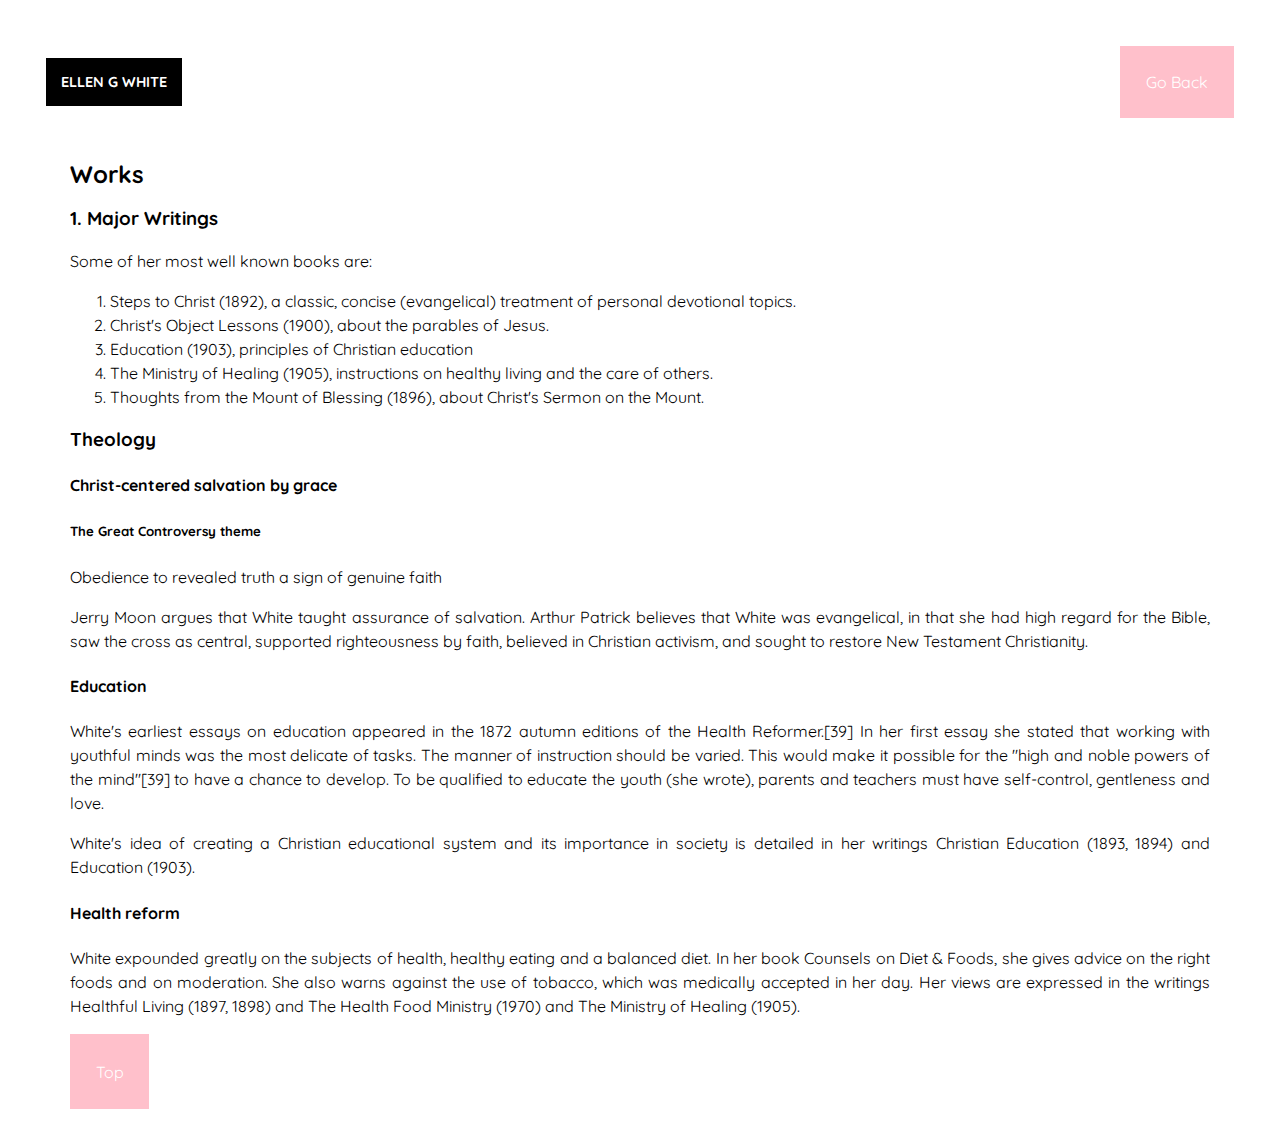
<file: works.html>
<!DOCTYPE html>
<html>
<head>
	<title>Ellen G White</title>
</head>
<meta charset="utf-8">
<link rel="icon" type="image/gif" href="ellen1.jpg">
<link rel="stylesheet" type="text/css" href="style.css">
<link rel="stylesheet" type="text/css" href="https://material.io/tools/color/#!/?view.left=0&view.right=1&primary.color=0000ff&secondary.color=a300ff">
<body>
	<div class="heads">
	<h2 class="title">ELLEN G WHITE</h2>
		<a class="more" href="index.html">Go Back</a>
	
</div>

		<div class="prof">
	<h2>Works</h2>
<h3>1. Major Writings</h3>

		<p>
Some of her most well known books are:
</p>
<ol>
	<li>
Steps to Christ (1892), a classic, concise (evangelical) treatment of personal devotional topics.</li>
<li>
Christ's Object Lessons (1900), about the parables of Jesus.</li>
<li>
Education (1903), principles of Christian education</li>
<li>
The Ministry of Healing (1905), instructions on healthy living and the care of others.</li>
<li>
Thoughts from the Mount of Blessing (1896), about Christ's Sermon on the Mount.
</li>
</ol>
<h3>Theology</h3>
<h4>Christ-centered salvation by grace</h4>
<h5>The Great Controversy theme</h5>
<p>Obedience to revealed truth a sign of genuine faith</p>
<p>Jerry Moon argues that White taught assurance of salvation. Arthur Patrick believes that White was evangelical, in that she had high regard for the Bible, saw the cross as central, supported righteousness by faith, believed in Christian activism, and sought to restore New Testament Christianity.</p>

<h4>Education</h4>
<p>White's earliest essays on education appeared in the 1872 autumn editions of the Health Reformer.[39] In her first essay she stated that working with youthful minds was the most delicate of tasks. The manner of instruction should be varied. This would make it possible for the "high and noble powers of the mind"[39] to have a chance to develop. To be qualified to educate the youth (she wrote), parents and teachers must have self-control, gentleness and love.</p>

<p>White's idea of creating a Christian educational system and its importance in society is detailed in her writings Christian Education (1893, 1894) and Education (1903).</p>

<h4>Health reform</h4>
<p>
White expounded greatly on the subjects of health, healthy eating and a balanced diet. In her book Counsels on Diet & Foods, she gives advice on the right foods and on moderation. She also warns against the use of tobacco, which was medically accepted in her day. Her views are expressed in the writings Healthful Living (1897, 1898) and The Health Food Ministry (1970) and The Ministry of Healing (1905).</p>


	</body>

<a class="more" href="works.html">Top</a>

</div>
</body>
</html>
</file>
<file: style.css>
@import url('https://fonts.googleapis.com/css?family=Quicksand&display=swap');

html{font-family: 'Quicksand', sans-serif;
height: 100vh;
margin:2%;
padding:1%;
box-sizing: border-box;

}
.gallery{
	width:90vh;
	padding:10%;
	display:grid;
	margin:5%;
	grid-template-columns: repeat(auto minmax(20rem 1fr));
	grid-gap: 5vh;
	text-align:center;

}
.nav{display: flex;
justify-content: space-between;
flex:1;
}
.title{color:white;
font-size: 0.9rem;
background-color: black;
padding:15px;
}
/*
.class{
	background: url("ellen1.jpg");
	height: 70vh;
    margin: auto;
    overflow: auto;
	background-position: ;
  background-repeat: no-repeat;
  background-size: cover;
}
*/
blockquote{padding-top:5%;
font-weight: bold;
text-align: justify;
}

.one{padding:0;}
.top{

	max-height: 400px;
	max-width: 1020px;
	display:flex;
	flex-basis: repeat(auto minmax(20rem 1 fr));
	flex:1;
	
}

.more{float:left;
text-align: center;
padding:1.6rem;
color:white;
background: pink;
text-decoration: none;}

.more:hover{background: black;
color:pink;
text-transform: uppercase;
border:none;}

.none{border:2px solid black;
padding:20px;
margin:0;
padding:20px;
padding:20px;
	font-size:1.1rem;
	font-weight:400;
	text-align: justify;
	flex:1;
	line-height: 150%;}

.none1{border:2px solid black;
padding:20px;
}

.topnav{overflow: hidden;
}

.topnav a{float:right;
text-align: center;
padding:1.7rem;
color:black;
text-decoration: none;
}

.topnav a:hover{background: black;
color:white;}
.topnav a.active{background:black;
color:pink;}

.container{

	padding: 2%;
	font-size:1.1rem;
	font-weight:400;
	text-align: justify;
	flex:1;
	line-height: 150%;

}
.last{
background:#f8f8f8;
padding: 5%;
text-align: center;}


.prof{margin:1%;
padding:1%;
line-height: 150%;
letter-spacing: 1 rem;
display:inline-block;
text-align: justify;}

.heads{display: flex;
justify-content: space-between;}

.zela a{
text-align: center;
padding:3%;
color:black;
text-decoration: none;
background:#f8f8f8;
line-height: 3rem;}
 
.zela a:hover{background: black;
color:pink;}

.won{
text-align: center;
padding:2%;
color:orange;
font-weight: pink;
text-decoration: none;
background:#f8f8f8;}

.won:hover{background: black;
color:pink;
font-size:1.5rem;
text-transform: uppercase;
}
</file>
<file: style1.css>
.brand-title{font-size: 1.5rem;
margin:.5rem;}
.navbar{display: flex;
justify-content: space-between;
flex-wrap:no-wrap;
flex:1; }

.topnav a:hover{background: black;
color:white;
width:100px;}

.navbar-links ul{
	margin:0;
	padding:0;
	display:flex;
}
.navbar-links li{
	list-style-type: none;
}
.navbar-links li a{
	text-decoration: none;
	background:white;
	color:black;
	padding:1.7rem;
	display: block;
}
.navbar-links li:hover{
	background: black;
	color:pink;
}
.toggle-button{
	position: absolute;
	top:.75rem;
	right:1rem;
	display:none;
	flex-direction: column;
	justify-content: space-between;
	width:30px;
	height:21px;
	margin-top: 3%;
	margin-right: 3%;
}
.toggle-button .bar{
	height: 3px;
	width:100%;
	background-color:black;
	border-radius:10px;
	color:white;

}

@media(max-width: 1000px){
	.toggle-button{
		display: flex;	
	}
	
	.navbar-links{display:none;
		width:100vh;
		height: :auto;
	text-align: center;}
.heads{display: flex;
justify-content: space-between;}
.navbar{display:flex;
justify-content: space-between;

vertical-align: middle;
background:white ;
color:black;
flex:1;
flex-direction:column;
align-items: flex-start;}
	
	 .navbar-links ul{width: 75vh;
		flex-direction: column;
		text-align: center;
		}

		.navbar-links li{
			text-align: center;

		}


		.navbar-links li a {padding:5%;
			}
		.navbar-links.active{display: flex;}

		.mec{margin-top: 10%;
			font-size: 1.5rem;}

}
</file>
